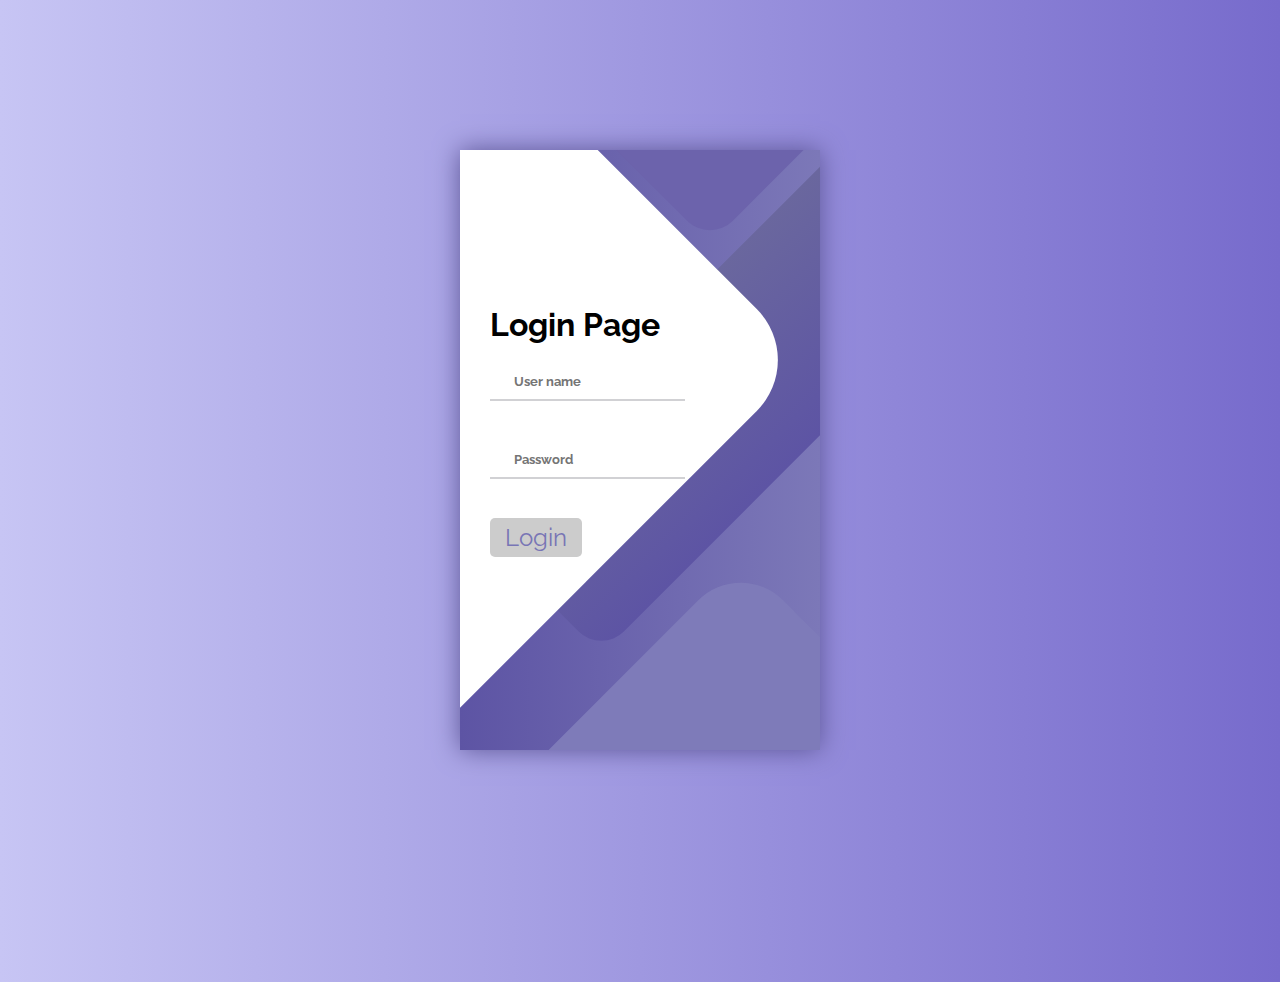
<file: javascript-basics-main/index.html>
<html>

<head>
    <link rel="stylesheet" href="styles.css">
    <title>Login page</title>
</head>
<script type="text/javascript">
    var input = document.getElementById("password");

    // Execute a function when the user presses a key on the keyboard
    input.addEventListener("keypress", function(event) {
        // If the user presses the "Enter" key on the keyboard
        if (event.key === "Enter") {
            // Cancel the default action, if needed
            event.preventDefault();
            // Trigger the button element with a click
            document.getElementById("button").click();
        }
    });

    function display(form) {
        if (form.username.value == "root") {
            if (form.password.value == "root") {
                location = "page2.html"
            } else {
                alert("Invalid Password")
            }
        } else {
            alert("Invalid Username")
        }
    }
</script>

<body>
    <div class="container">
        <div class="screen">
            <div class="screen__content">
                <form class="login">
                    <h1>Login Page</h1>
                    <div class="login__field">
                        <i class="login__icon fas fa-user"></i>

                        <input type="text" class="login__input" placeholder="User name" name="username" />
                    </div>
                    <div class="login__field">
                        <i class="login__icon fas fa-lock"></i>

                        <input id="password" type="password" name="password" class="login__input" placeholder="Password" />
                    </div>
                    <br>
                    <input class="button__icon fas fa-chevron-right" id="button" type="button" value="Login" onClick="display(this.form)" />

                </form>

            </div>
            <div class="screen__background">
                <span class="screen__background__shape screen__background__shape4"></span>
                <span class="screen__background__shape screen__background__shape3"></span>
                <span class="screen__background__shape screen__background__shape2"></span>
                <span class="screen__background__shape screen__background__shape1"></span>
            </div>
        </div>
    </div>
</body>

</html>
</file>
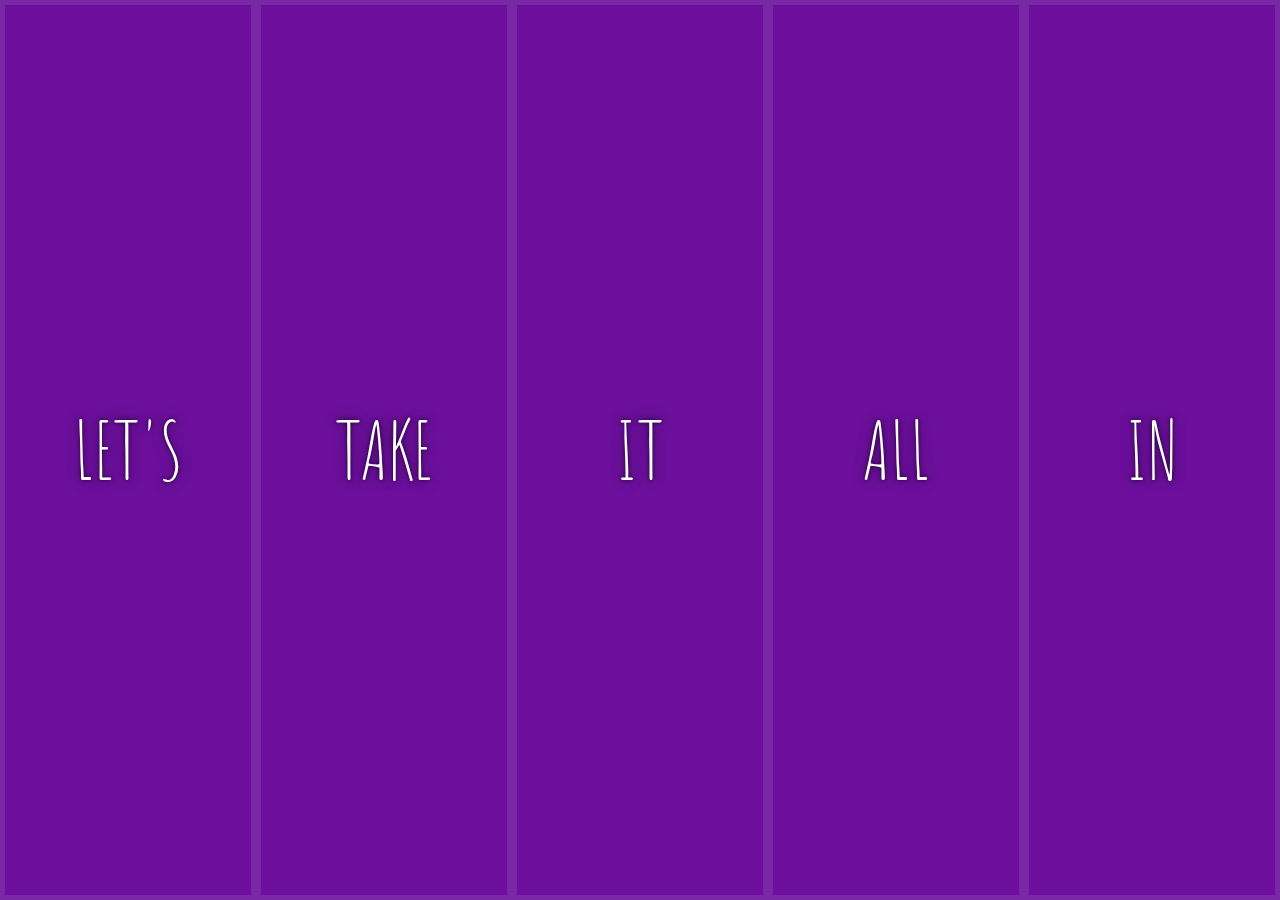
<file: javascript-basics-main/Flex-Panel-Gallery/index.html>
<!DOCTYPE html>
<html lang="en">
<head>
  <meta charset="UTF-8">
  <title>Flex Panels 💪</title>
  <link href='https://fonts.googleapis.com/css?family=Amatic+SC' rel='stylesheet' type='text/css'>
</head>
<body>
  <style>
    html {
      box-sizing: border-box;
      background: #ffc600;
      font-family: 'helvetica neue';
      font-size: 20px;
      font-weight: 200;
    }
    
    body {
      margin: 0;
    }
    
    *, *:before, *:after {
      box-sizing: inherit;
    }

    .panels {
      min-height: 100vh;
      overflow: hidden;
      display: flex;
    }

    .panel {
      background: #6B0F9C;
      box-shadow: inset 0 0 0 5px rgba(255,255,255,0.1);
      color: white;
      text-align: center;
      align-items: center;
      /* Safari transitionend event.propertyName === flex */
      /* Chrome + FF transitionend event.propertyName === flex-grow */
      transition:
        font-size 0.7s cubic-bezier(0.61,-0.19, 0.7,-0.11),
        flex 0.7s cubic-bezier(0.61,-0.19, 0.7,-0.11),
        background 0.2s;
      font-size: 20px;
      background-size: cover;
      background-position: center;
      flex: 1;
      justify-content: center;
      display: flex;
      flex-direction: column;
    }

    .panel1 { background-image:url(https://source.unsplash.com/gYl-UtwNg_I/1500x1500); }
    .panel2 { background-image:url(https://source.unsplash.com/rFKUFzjPYiQ/1500x1500); }
    .panel3 { background-image:url(https://images.unsplash.com/photo-1465188162913-8fb5709d6d57?ixlib=rb-0.3.5&q=80&fm=jpg&crop=faces&cs=tinysrgb&w=1500&h=1500&fit=crop&s=967e8a713a4e395260793fc8c802901d); }
    .panel4 { background-image:url(https://source.unsplash.com/ITjiVXcwVng/1500x1500); }
    .panel5 { background-image:url(https://source.unsplash.com/3MNzGlQM7qs/1500x1500); }

    /* Flex Items */
    .panel > * {
      margin: 0;
      width: 100%;
      transition: transform 0.5s;
      flex: 1 0 auto;
      display: flex;
      justify-content: center;
      align-items: center;
    }

    .panel > *:first-child { transform: translateY(-100%); }
    .panel.open-active > *:first-child { transform: translateY(0); }
    .panel > *:last-child { transform: translateY(100%); }
    .panel.open-active > *:last-child { transform: translateY(0); }

    .panel p {
      text-transform: uppercase;
      font-family: 'Amatic SC', cursive;
      text-shadow: 0 0 4px rgba(0, 0, 0, 0.72), 0 0 14px rgba(0, 0, 0, 0.45);
      font-size: 2em;
    }
    
    .panel p:nth-child(2) {
      font-size: 4em;
    }

    .panel.open {
      flex: 5;
      font-size: 40px;
    }
    
    @media only screen and (max-width: 600px) {
      .panel p {
        font-size: 1em;
      }
    }
  </style>


  <div class="panels">
    <div class="panel panel1">
      <p>Hey</p>
      <p>Let's</p>
      <p>Dance</p>
    </div>
    <div class="panel panel2">
      <p>Give</p>
      <p>Take</p>
      <p>Receive</p>
    </div>
    <div class="panel panel3">
      <p>Experience</p>
      <p>It</p>
      <p>Today</p>
    </div>
    <div class="panel panel4">
      <p>Give</p>
      <p>All</p>
      <p>You can</p>
    </div>
    <div class="panel panel5">
      <p>Life</p>
      <p>In</p>
      <p>Motion</p>
    </div>
  </div>

  <script>
    const panels = document.querySelectorAll('.panel');

    function toggleOpen() {
      console.log('Hello');
      this.classList.toggle('open');
    }

    function toggleActive(e) {
      console.log(e.propertyName);
      if (e.propertyName.includes('flex')) {
        this.classList.toggle('open-active');
      }
    }

    panels.forEach(panel => panel.addEventListener('click', toggleOpen));
    panels.forEach(panel => panel.addEventListener('transitionend', toggleActive));
  </script>

</body>
</html>
</file>
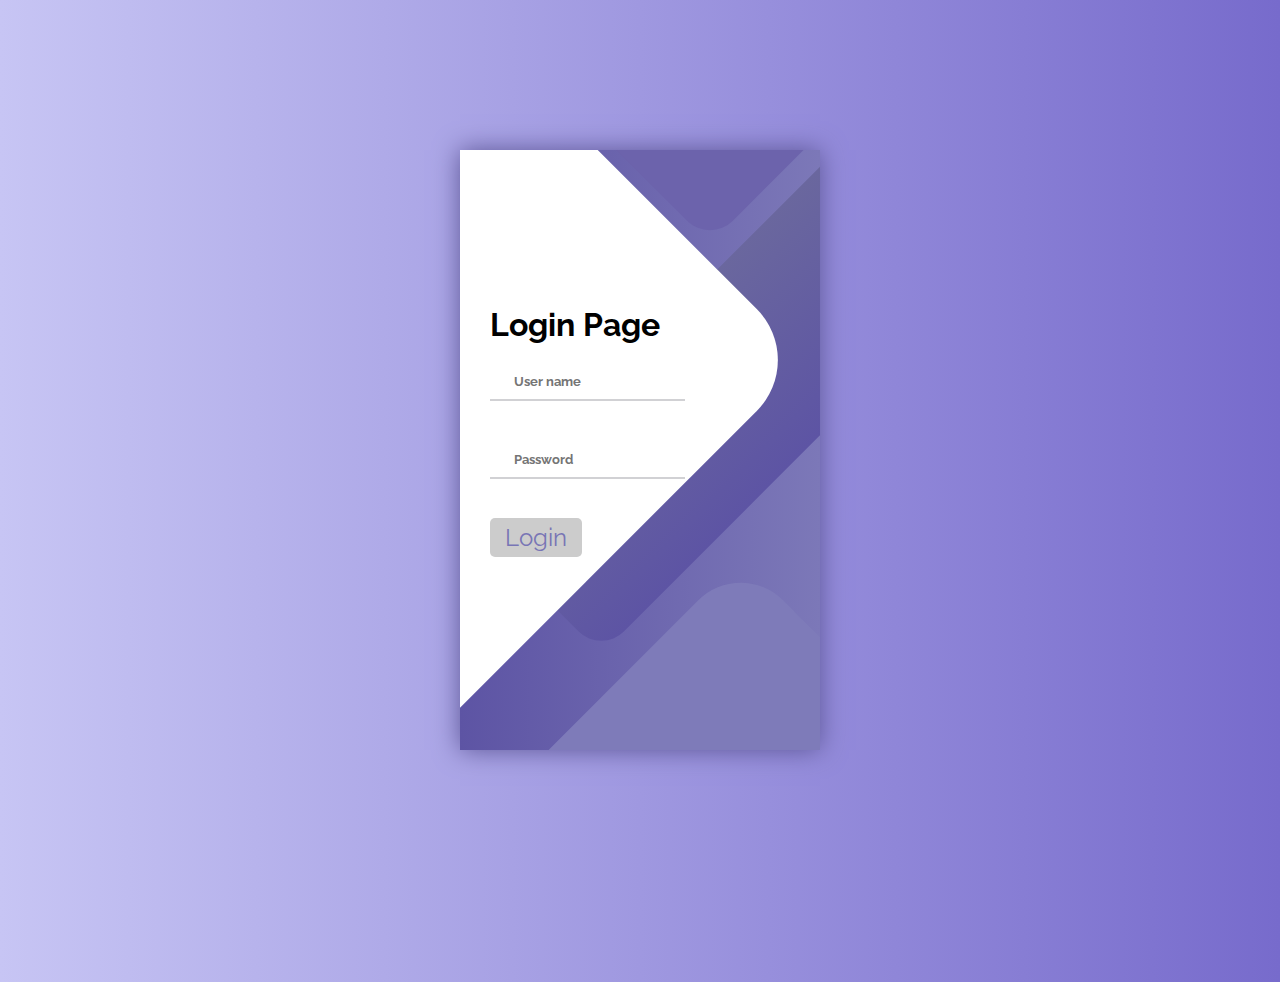
<file: javascript-basics-main/javascript-basics-main/index.html>
<html>

<head>
	<link rel="stylesheet" href="styles.css">
	<title>Login page</title>
</head>
<script type="text/javascript">
	var input = document.getElementById("password");

// Execute a function when the user presses a key on the keyboard
input.addEventListener("keypress", function(event) {
  // If the user presses the "Enter" key on the keyboard
  if (event.key === "Enter") {
    // Cancel the default action, if needed
    event.preventDefault();
    // Trigger the button element with a click
    document.getElementById("button").click();
  }
});
	function display(form) {
		if (form.username.value == "root") {
			if (form.password.value == "root") {
				location = "page2.html"
			} else {
				alert("Invalid Password")
			}
		} else {
			alert("Invalid Username")
		}
	}
</script>

<body>
	<div class="container">
		<div class="screen">
			<div class="screen__content">
				<form class="login">
					<h1>Login Page</h1>
					<div class="login__field">
						<i class="login__icon fas fa-user"></i>
						
						<input type="text" class="login__input" placeholder="User name" name="username"/>
					</div>
					<div class="login__field">
						<i class="login__icon fas fa-lock"></i>

						<input id="password" type="password" name="password" class="login__input" placeholder="Password" />
					</div>
					<br>
					<input class="button__icon fas fa-chevron-right" id="button" type="button" value="Login" onClick="display(this.form)"/>

				</form>

			</div>
			<div class="screen__background">
				<span class="screen__background__shape screen__background__shape4"></span>
				<span class="screen__background__shape screen__background__shape3"></span>
				<span class="screen__background__shape screen__background__shape2"></span>
				<span class="screen__background__shape screen__background__shape1"></span>
			</div>
		</div>
	</div>
</body>

</html>
</file>
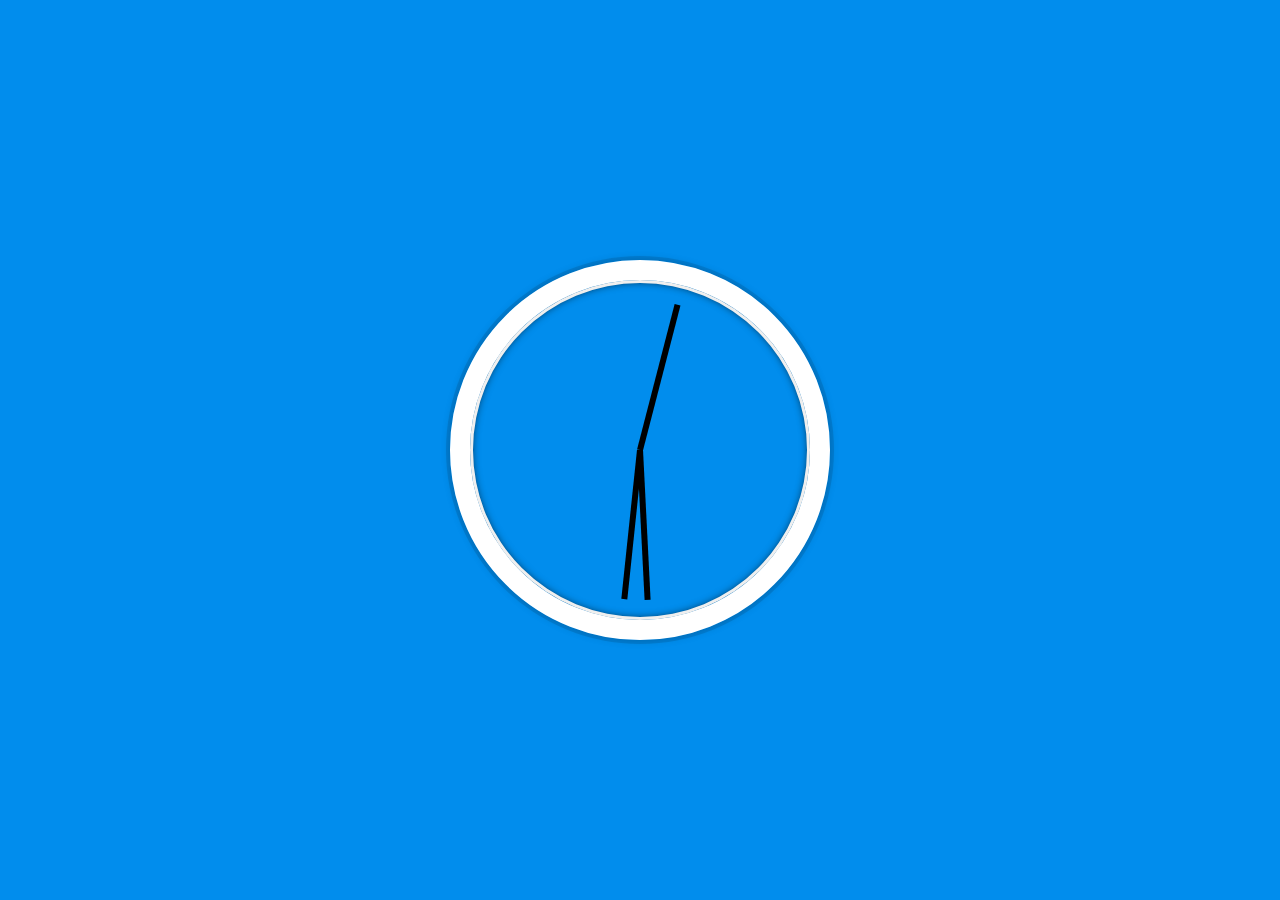
<file: javascript-basics-main/JS-and-CSS-Clock/index.html>
<!DOCTYPE html>
<html lang="en">
<head>
  <meta charset="UTF-8">
  <title>JS + CSS Clock</title>
</head>
<body>


    <div class="clock">
      <div class="clock-face">
        <div class="hand hour-hand"></div>
        <div class="hand min-hand"></div>
        <div class="hand second-hand"></div>
      </div>
    </div>


  <style>
    html {
      background: #018DED url(https://unsplash.it/1500/1000?image=881&blur=5);
      background-size: cover;
      font-family: 'helvetica neue';
      text-align: center;
      font-size: 10px;
    }

    body {
      margin: 0;
      font-size: 2rem;
      display: flex;
      flex: 1;
      min-height: 100vh;
      align-items: center;
    }

    .clock {
      width: 30rem;
      height: 30rem;
      border: 20px solid white;
      border-radius: 50%;
      margin: 50px auto;
      position: relative;
      padding: 2rem;
      box-shadow:
        0 0 0 4px rgba(0,0,0,0.1),
        inset 0 0 0 3px #EFEFEF,
        inset 0 0 10px black,
        0 0 10px rgba(0,0,0,0.2);
    }

    .clock-face {
      position: relative;
      width: 100%;
      height: 100%;
      transform: translateY(-3px); /* account for the height of the clock hands */
    }

    .hand {
      width: 50%;
      height: 6px;
      background: black;
      position: absolute;
      top: 50%;
      transform-origin: 100%;
      transform: rotate(90deg);
      transition: all 0.05s;
      transition-timing-function: cubic-bezier(0.1, 2.7, 0.58, 1);
    }
</style>

<script>
  const secondHand = document.querySelector('.second-hand');
  const minsHand = document.querySelector('.min-hand');
  const hourHand = document.querySelector('.hour-hand');

  function setDate() {
    const now = new Date();

    const seconds = now.getSeconds();
    const secondsDegrees = ((seconds / 60) * 360) + 90;
    secondHand.style.transform = `rotate(${secondsDegrees}deg)`;

    const mins = now.getMinutes();
    const minsDegrees = ((mins / 60) * 360) + ((seconds/60)*6) + 90;
    minsHand.style.transform = `rotate(${minsDegrees}deg)`;

    const hour = now.getHours();
    const hourDegrees = ((hour / 12) * 360) + ((mins/60)*30) + 90;
    hourHand.style.transform = `rotate(${hourDegrees}deg)`;
  }

  setInterval(setDate, 1000);

  setDate();

</script>
</body>
</html>
</file>
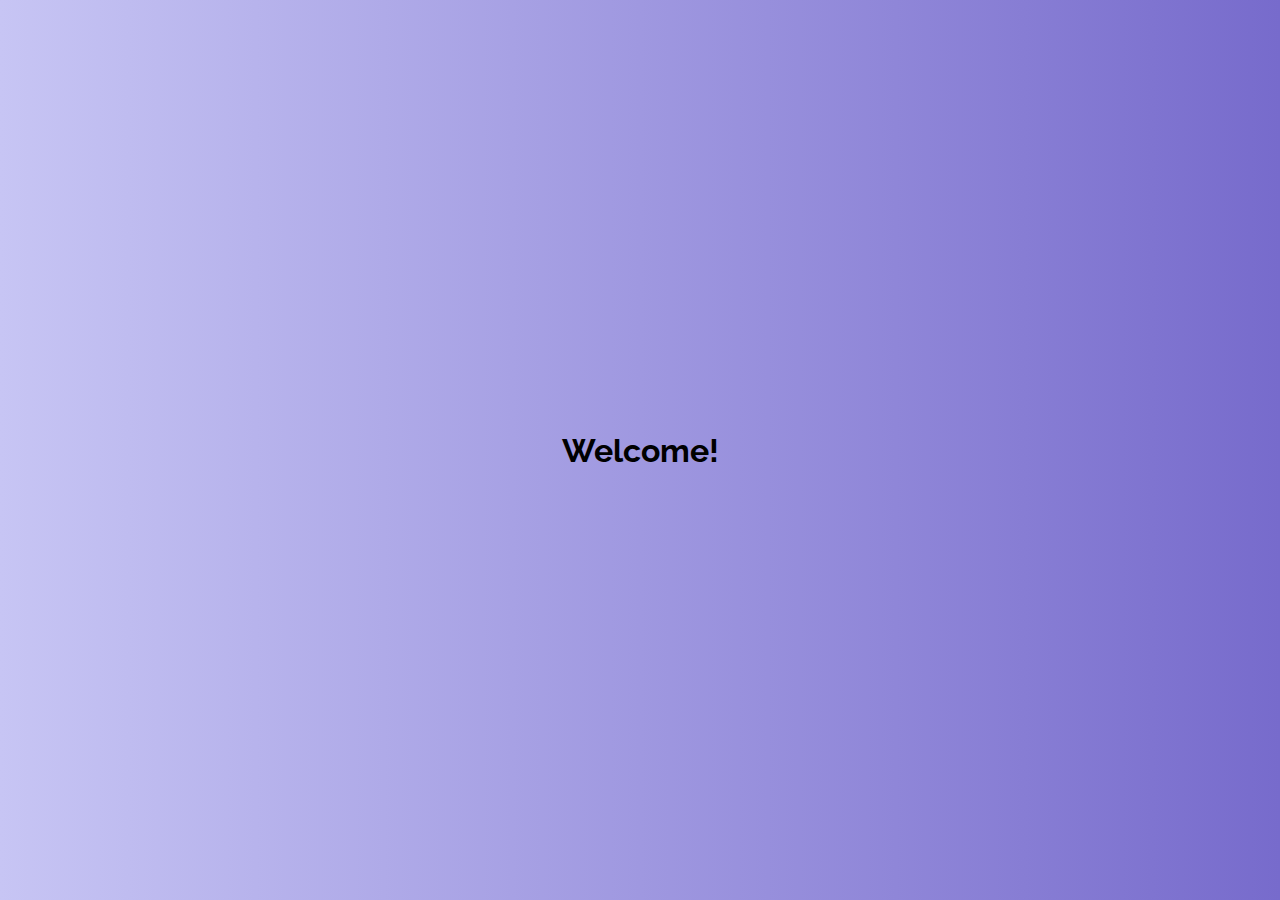
<file: javascript-basics-main/page2.html>
<!DOCTYPE html>
<html lang="en">
<head>
    <meta charset="UTF-8">
    <meta http-equiv="X-UA-Compatible" content="IE=edge">
    <meta name="viewport" content="width=device-width, initial-scale=1.0">
    <title>success page</title>
    <link rel="stylesheet" href="styles.css">
</head>
<body>
    <div class="container">
   <form >
    <h1>Welcome!</h1>
   </form> 
</div>
</body>
</html>
</file>
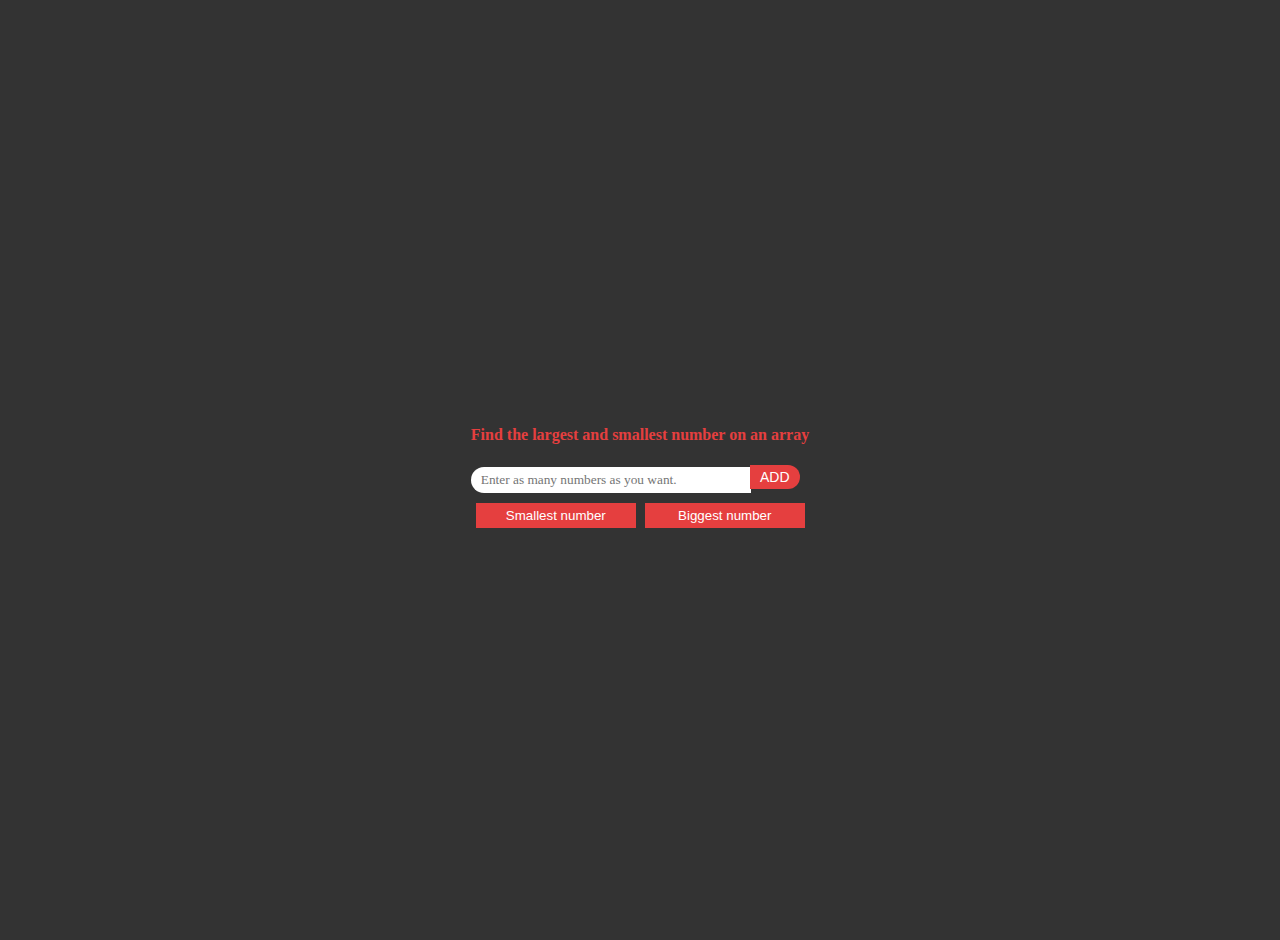
<file: javascript-basics-main/Arrays/index-array.html>
<!DOCTYPE html>
<html>
<head>
    <meta charset="utf-8" />
    <title>page</title>
    <link rel="stylesheet" href="https://use.fontawesome.com/releases/v5.5.0/css/all.css">
    <style>
        body, html {
            padding: 0;
            margin: 20px;
            background: #333;
            color: #e53f3f;
            font-family: Verdana;
            display: flex;
            height: 100vh;
            justify-content: center;
            align-items: center
        }
        input {
            width: 265px;
            display: inline-block;
            border: none;
            border-radius: 20px 0px 0px 20px;
            padding: 5px;
            padding-left: 10px;
            outline: none;
            font-family: Verdana;
        }
        #add {
            width: 50px;
            position: relative;
            display: inline-block;
            border: none;
            border-radius: 0px 20px 20px 0px;
            padding: 4px;
            margin-left: -5px;
            top: -1.5px;
            background: #e53f3f;
            color: #fff;
            font-size: 14px;
            outline: none;
        }
        button {
            width: 160px;
            padding: 5px;
            background: #e53f3f;
            color: #fff;
            border: none;
            margin-top: 10px;
            margin-left: 5px;
        }
        h2{
            font-size: 16px;
        }
    
    </style>
</head>
<body>

    <div class="container">
        <h2>Find the largest and smallest number on an array</h2>
        <input type="number" id="numbers" placeholder="Enter as many numbers as you want." />
        <button onclick="add()" id="add">ADD</button><br />
        <button onclick="small()">Smallest number</button>
        <button onclick="bigger()">Biggest number</button>
    </div>


    <script>

        
        let NumValues = [];

        function add() {
            let numbers = document.getElementById("numbers").value;
            NumValues.push(numbers);
            console.log(NumValues)
        }

        function small() {
            let min = Math.min.apply(Math, NumValues);
            alert(min)
        }

        function bigger() {
            let max = Math.max.apply(Math, NumValues);
            alert(max)
        }


    </script>


</body>
</html>
</file>
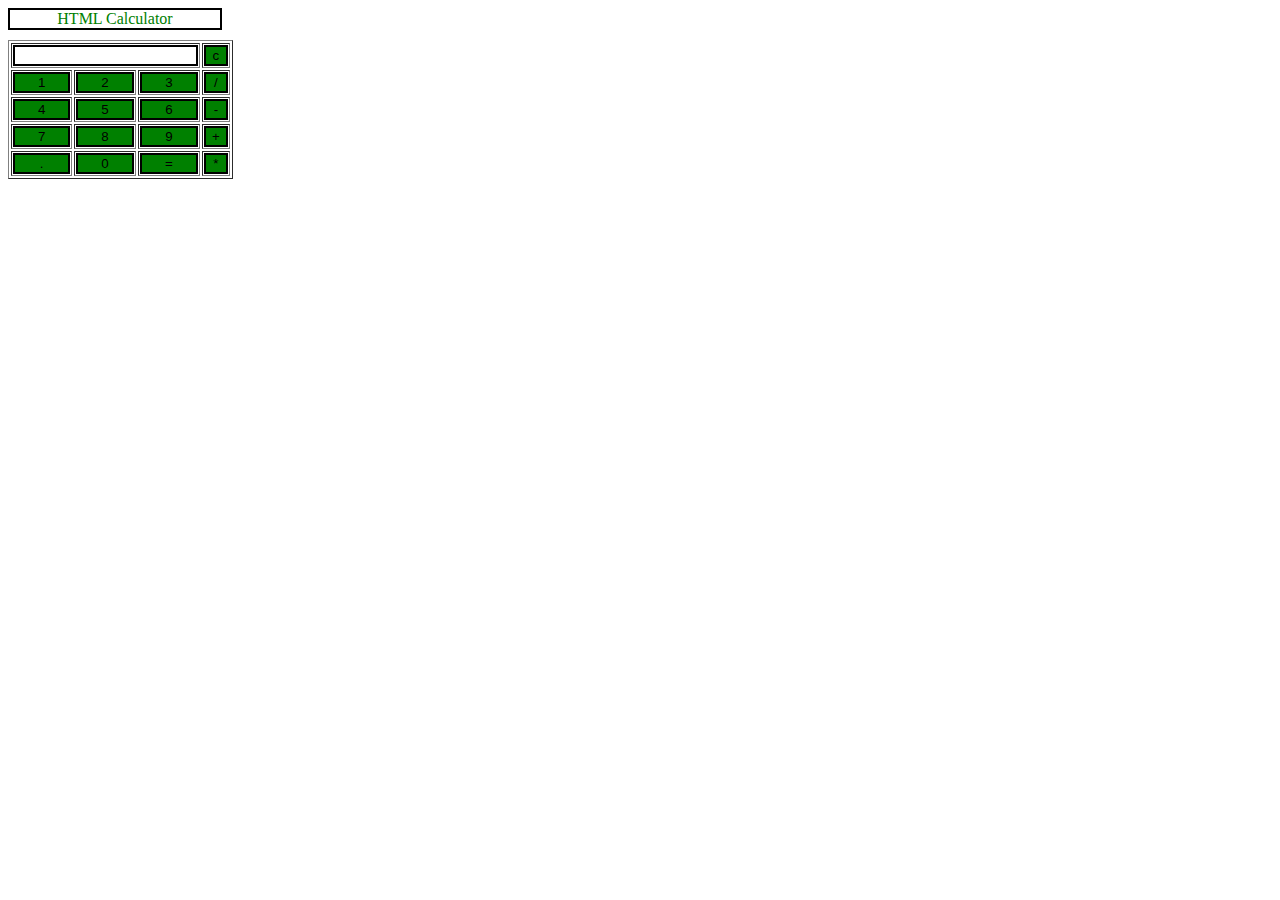
<file: javascript-basics-main/Calculator/calculator.html>
<html> 
   <head> 
      <script> 
         //function that display value 
         function dis(val) 
         { 
             document.getElementById("result").value+=val 
         } 
           
         //function that evaluates the digit and return result 
         function solve() 
         { 
             let x = document.getElementById("result").value 
             let y = eval(x) 
             document.getElementById("result").value = y 
         } 
           
         //function that clear the display 
         function clr() 
         { 
             document.getElementById("result").value = "" 
         } 
      </script> 
      <!-- for styling -->
      <style> 
         .title{ 
         margin-bottom: 10px; 
         text-align:center; 
         width: 210px; 
         color:green; 
         border: solid black 2px; 
         } 
  
         input[type="button"] 
         { 
         background-color:green; 
         color: black; 
         border: solid black 2px; 
         width:100% 
         } 
  
         input[type="text"] 
         { 
         background-color:white; 
         border: solid black 2px; 
         width:100% 
         } 
      </style> 
   </head> 
   <!-- create table -->
   <body> 
      <div class = title >HTML Calculator</div> 
      <table border="1"> 
         <tr> 
            <td colspan="3"><input type="text" id="result"/></td> 
            <!-- clr() function will call clr to clear all value -->
            <td><input type="button" value="c" onclick="clr()"/> </td> 
         </tr> 
         <tr> 
            <!-- create button and assign value to each button -->
            <!-- dis("1") will call function dis to display value -->
            <td><input type="button" value="1" onclick="dis('1')"/> </td> 
            <td><input type="button" value="2" onclick="dis('2')"/> </td> 
            <td><input type="button" value="3" onclick="dis('3')"/> </td> 
            <td><input type="button" value="/" onclick="dis('/')"/> </td> 
         </tr> 
         <tr> 
            <td><input type="button" value="4" onclick="dis('4')"/> </td> 
            <td><input type="button" value="5" onclick="dis('5')"/> </td> 
            <td><input type="button" value="6" onclick="dis('6')"/> </td> 
            <td><input type="button" value="-" onclick="dis('-')"/> </td> 
         </tr> 
         <tr> 
            <td><input type="button" value="7" onclick="dis('7')"/> </td> 
            <td><input type="button" value="8" onclick="dis('8')"/> </td> 
            <td><input type="button" value="9" onclick="dis('9')"/> </td> 
            <td><input type="button" value="+" onclick="dis('+')"/> </td> 
         </tr> 
         <tr> 
            <td><input type="button" value="." onclick="dis('.')"/> </td> 
            <td><input type="button" value="0" onclick="dis('0')"/> </td> 
            <!-- solve function call function solve to evaluate value -->
            <td><input type="button" value="=" onclick="solve()"/> </td> 
            <td><input type="button" value="*" onclick="dis('*')"/> </td> 
         </tr> 
      </table> 
   </body> 
</html>
</file>
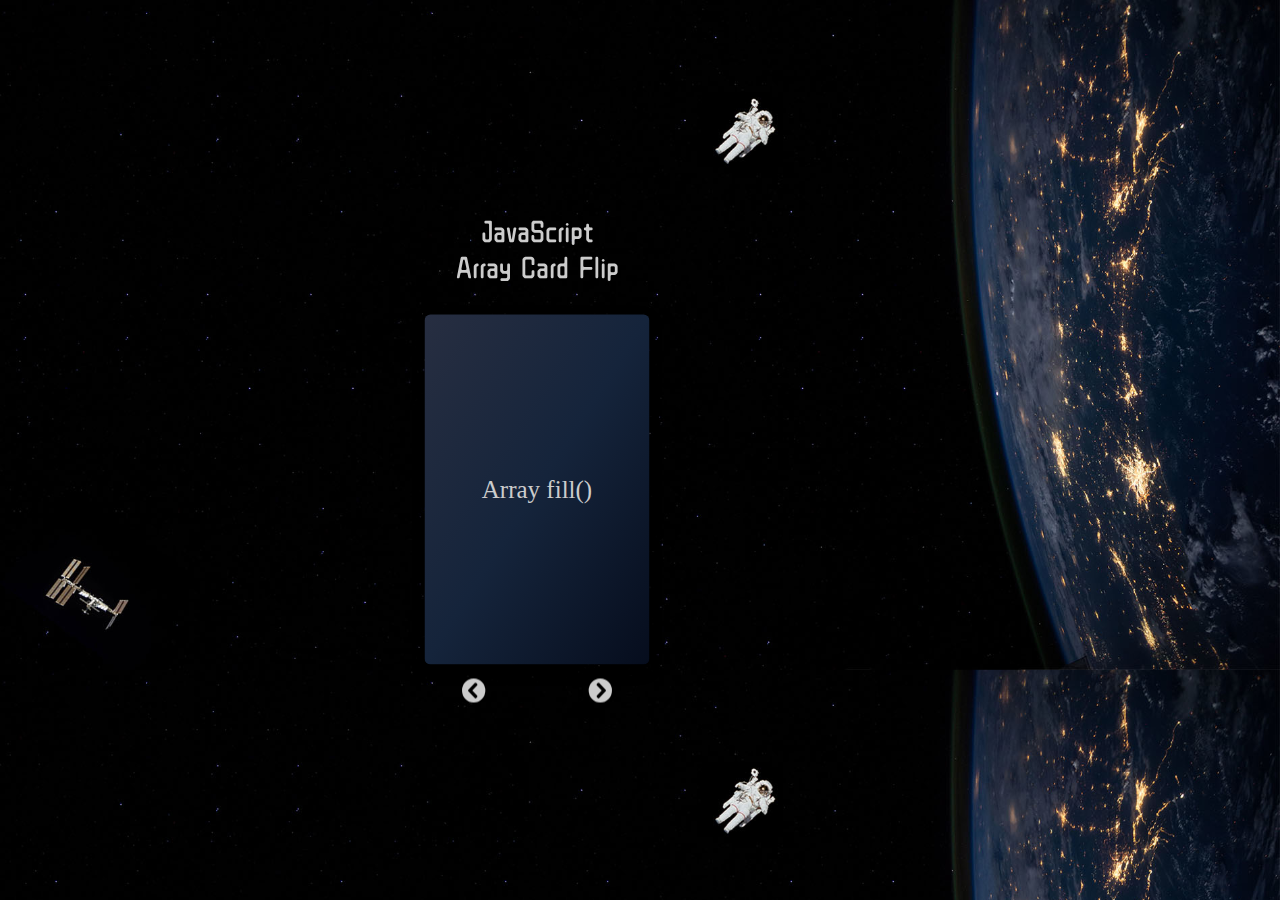
<file: javascript-basics-main/Card-Flip/JavaScript Array Card Flip.html>
<!DOCTYPE html>

<html>
<head>
    <meta charset="utf-8" />
    <title>page</title>
    <link rel="stylesheet" type="text/css" href="JavaScript Array Card Flip.css">
    <meta name="viewport" content="width=device-width, initial-scale=1">
    <link rel="stylesheet" href="https://use.fontawesome.com/releases/v5.7.2/css/all.css">
</head>
<body onkeydown="keyFunction(event)">

    <div class="container">
        <!-- title -->
        <h2>JavaScript <br />Array Card Flip</h2>

        <!-- Card Box 1 -->
        <div id="cardBox_1">
            <div class="card" onclick="transFunction()">
                <div class="front word1_front">Array fill()</div>
            </div>

            <div class="card" onclick="transFunction()">
                <div class="back word1_back">
                    The fill() method serves to fill the array
                    with the specified variables. it takes 3
                    parameters. They are value, start and end.
                    Start and end values ​​can be given on request.
                    But it is imperative to enter value.
                </div>
            </div>
        </div>

        <!-- Card Box 2 -->
        <div id="cardBox_2">
            <div class="card" onclick="transFunction()">
                <div class="front word1_front">Array pop()</div>
            </div>

            <div class="card" onclick="transFunction()">
                <div class="back word1_back">
                    The pop () method removes the last element of an array.
                    And define a new array. So this method changes the
                    sequence (length and elements).
                </div>
            </div>
        </div>

        <!-- Card Box 3 -->
        <div id="cardBox_3">
            <div class="card" onclick="transFunction()">
                <div class="front word1_front">Array push()</div>
            </div>

            <div class="card" onclick="transFunction()">
                <div class="back word1_back">
                    The push () method adds one or more elements to the end
                    of an array. And it returns its new length. This changes
                    the number and length of elements of the array.
                </div>
            </div>
        </div>

        <!-- Card Box 4 -->
        <div id="cardBox_4">
            <div class="card" onclick="transFunction()">
                <div class="front word1_front">Array sort()</div>
            </div>

            <div class="card" onclick="transFunction()">
                <div class="back word1_back">
                    The sort () method sorts the items in an array.
                    This order (if we do not specify a function) is
                    in the form of increasing order.
                </div>
            </div>
        </div>

        <!-- Card Box 5 -->
        <div id="cardBox_5">
            <div class="card" onclick="transFunction()">
                <div class="front word1_front">Array slice()</div>
            </div>

            <div class="card" onclick="transFunction()">
                <div class="back word1_back">
                    The Slice() method copies the desired portion of a directory.
                </div>
            </div>
        </div>

        <!-- Card Box 6 -->
        <div id="cardBox_6">
            <div class="card" onclick="transFunction()">
                <div class="front word1_front">Array every()</div>
            </div>

            <div class="card" onclick="transFunction()">
                <div class="back word1_back">
                    “Every” function checks whether all the elements of
                    the array satisfy the given condition or not that is
                    provided by a function passed to it as the argument.
                </div>
            </div>
        </div>

        <!-- Card Box 7 -->
        <div id="cardBox_7">
            <div class="card" onclick="transFunction()">
                <div class="front word1_front">
                    Array map()
                </div>
            </div>

            <div class="card" onclick="transFunction()">
                <div class="back word1_back">
                    The Map () method scans through each element 
                    of the array. It returns a new array with the elements 
                    it scans. The map() method calls the provided function 
                    once for each element in an array, in order.
                </div>
            </div>
        </div>


        <i id="back_arrow" onclick="backFunction()" class="fas fa-chevron-circle-left"></i>
        <i id="next_arrow" onclick="nextFunction()" class="fas fa-chevron-circle-right"></i>
    </div>

    <script>
        
        let box = document.querySelectorAll(".card");
        function transFunction() {
            var i;
            for (i = 0; i < box.length; i++) {
                box[i].classList.toggle("active");
            }
        }
        function keyFunction(e) {
            var i;
            for (i = 0; i < box.length; i++) {
                if (e.keyCode == 38) {
                    box[i].classList.add("active");
                }
                if (e.keyCode == 40) {
                    box[i].classList.remove("active");
                }
            }
            if (e.keyCode == 39) {
                nextFunction()
            }
            if (e.keyCode == 37) {
                backFunction()
            }
        };

        let n = 0;
        function nextFunction() {
            let i;
            n = n - 275;
            if (n <= (-275)*(box.length/2)) {
                n = (-275)*(box.length/2);
            }
            for (i = 0; i < box.length; i++) {
                box[i].style.marginLeft = n + "px";
            }
        }

        function backFunction() {
            let i;
            console.log(box.length)
            n = n + 275;
            if (n > 0) {
                n = 0;
            }
            for (i = 0; i < box.length; i++) {
                box[i].style.marginLeft = n + "px";
            }
        }



    </script>

</body>
</html>
</file>
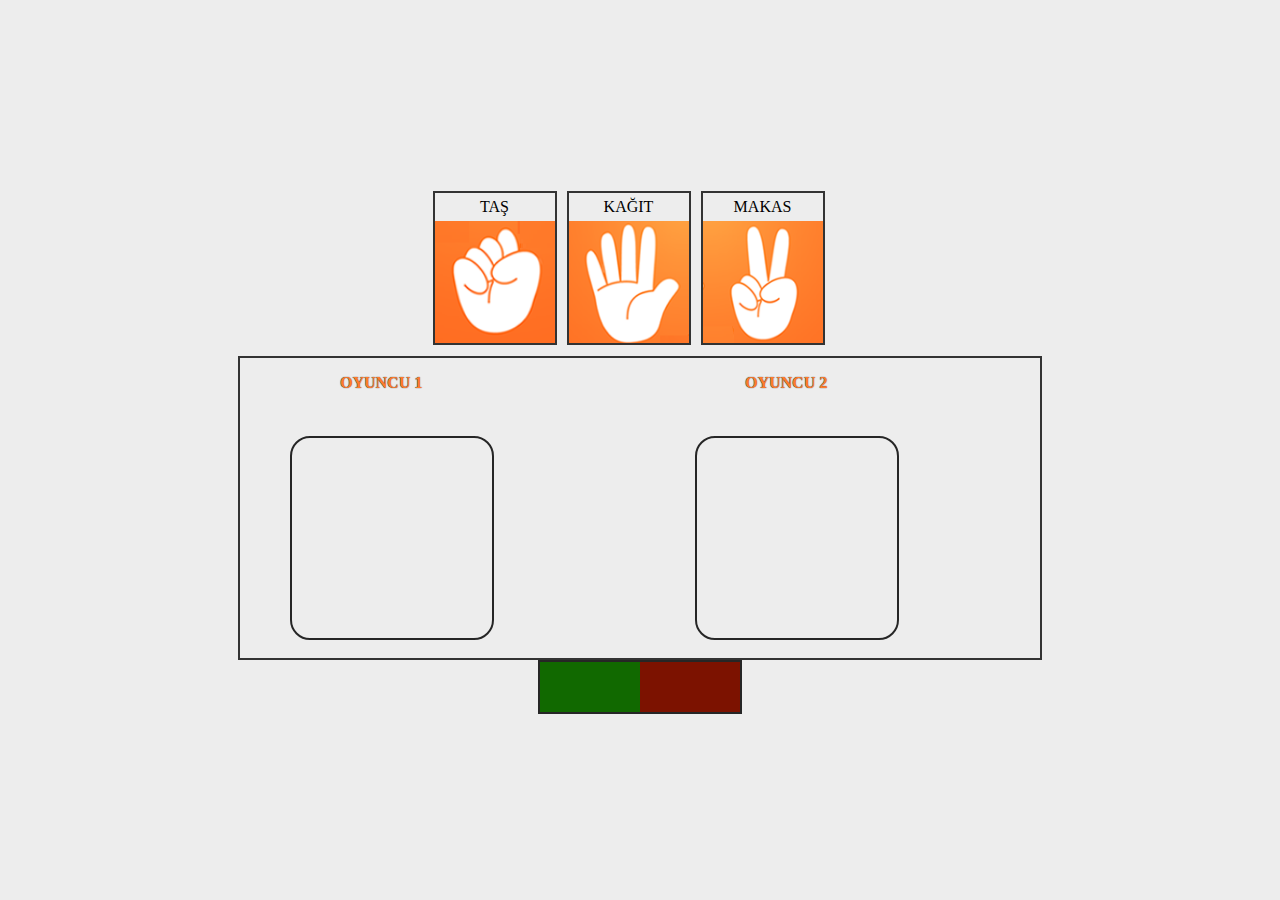
<file: javascript-basics-main/Rock-Paper-Scissors/taskagıtmakas.html>
﻿<!DOCTYPE html>

<html>
<head>
    <meta charset="utf-8" />
    <title>page</title>
    <link rel="stylesheet" type="text/css" href="taskagıtmakas.css">
    <link rel="stylesheet" href="https://use.fontawesome.com/releases/v5.5.0/css/all.css">
</head>
<body>

    <div id="container">
        <div id="topBox">
            <div id="tas">
                <p>TAŞ</p>
                <div id="image1"></div>
            </div>
            <div id="kagit">
                <p>KAĞIT</p>
                <div id="image2"></div>
            </div>
            <div id="makas">
                <p>MAKAS</p>
                <div id="image3"></div>
            </div>
        </div>
        <div id="botBox">
            <div id="left">
                <p class="player">OYUNCU 1</p>
                <div id="secim1"></div>
                <div id="leftPhoto"></div>
            </div>
            <div id="right">
                <p class="player">OYUNCU 2</p>
                <div id="secim2"></div>
                <div id="rightPhoto"></div>
            </div>
        </div>
        <div class="result">
            <div class="py1">
                <div id="score1"></div>
            </div>
            <div class="py2">
                <div id="score2"></div>
            </div>
        </div>
    </div>

    <script>
        var tas = document.getElementById("tas"),
            kagit = document.getElementById("kagit"),
            makas = document.getElementById("makas"),
            secim1 = document.getElementById("secim1"),
            secim2 = document.getElementById("secim2"),
            score1 = document.getElementById("score1"),
            score2 = document.getElementById("score2"),
            leftPhoto = document.getElementById("leftPhoto");

        var player1 = "";
        var player2 = "";
        var deger = ["tas", "kağıt", "makas"];
        function skor() {
            score1.innerHTML = player1.length;
            score2.innerHTML = player2.length;
        }
        function right(a) {
            rightPhoto.style.background = "url("+a+")";
            rightPhoto.style.backgroundSize = "cover"
        }

        tas.onclick = function () {
            x = Math.floor(Math.random() * 3);
            secim1.innerHTML = "TAŞ";
            leftPhoto.style.background = "url(tas.png)";
            leftPhoto.style.backgroundSize = "cover"
            if (x == 0) {
                secim2.innerHTML = "TAŞ";
                right("tas.png")
            } else if (x == 1) {
                player2 += "1";
                secim2.innerHTML = "KAĞIT";
                right("kagit.png")
            } else if (x == 2) {
                secim2.innerHTML = "MAKAS";
                player1 += "1";
                right("makas.png")
            }
            skor();
        }

        kagit.onclick = function () {
            x = Math.floor(Math.random() * 3);
            secim1.innerHTML = "KAĞIT";
            leftPhoto.style.background = "url(kagit.png)";
            leftPhoto.style.backgroundSize = "cover";
            if (x == 0) {
                secim2.innerHTML = "TAŞ";
                player1 += "1";
                right("tas.png")
            } else if (x == 1) {
                secim2.innerHTML = "KAĞIT"
                right("kagit.png")
            } else if (x == 2) {
                secim2.innerHTML = "MAKAS"
                player2 += 1;
                right("makas.png")
            }
            skor();
        }

        makas.onclick = function () {
            x = Math.floor(Math.random() * 3);
            secim1.innerHTML = "MAKAS";
            leftPhoto.style.background = "url(makas.png)";
            leftPhoto.style.backgroundSize = "cover"
            if (x == 0) {
                secim2.innerHTML = "TAŞ";
                player2 += "1";
                right("tas.png")
            } else if (x == 1) {
                secim2.innerHTML = "KAĞIT"
                player1 += "1";
                right("kagit.png")
            } else if (x == 2) {
                secim2.innerHTML = "MAKAS";
                right("makas.png")
            }
            skor();
        }


        
    </script>


</body>
</html>
</file>
<file: javascript-basics-main/styles.css>
@import url('https://fonts.googleapis.com/css?family=Raleway:400,700');
* {
    box-sizing: border-box;
    margin: 0;
    padding: 0;
    font-family: Raleway, sans-serif;
}

body {
    background: linear-gradient(90deg, #C7C5F4, #776BCC);
}

.container {
    display: flex;
    align-items: center;
    justify-content: center;
    min-height: 100vh;
}

.screen {
    background: linear-gradient(90deg, #5D54A4, #7C78B8);
    position: relative;
    height: 600px;
    width: 360px;
    box-shadow: 0px 0px 24px #5C5696;
}

.screen__content {
    z-index: 1;
    position: relative;
    height: 100%;
}

.screen__background {
    position: absolute;
    top: 0;
    left: 0;
    right: 0;
    bottom: 0;
    z-index: 0;
    -webkit-clip-path: inset(0 0 0 0);
    clip-path: inset(0 0 0 0);
}

.screen__background__shape {
    transform: rotate(45deg);
    position: absolute;
}

.screen__background__shape1 {
    height: 520px;
    width: 520px;
    background: #FFF;
    top: -50px;
    right: 120px;
    border-radius: 0 72px 0 0;
}

.screen__background__shape2 {
    height: 220px;
    width: 220px;
    background: #6C63AC;
    top: -172px;
    right: 0;
    border-radius: 32px;
}

.screen__background__shape3 {
    height: 540px;
    width: 190px;
    background: linear-gradient(270deg, #5D54A4, #6A679E);
    top: -24px;
    right: 0;
    border-radius: 32px;
}

.screen__background__shape4 {
    height: 400px;
    width: 200px;
    background: #7E7BB9;
    top: 420px;
    right: 50px;
    border-radius: 60px;
}

.login {
    width: 320px;
    padding: 30px;
    padding-top: 156px;
}

.login__field {
    padding: 20px 0px;
    position: relative;
}

.login__icon {
    position: absolute;
    top: 30px;
    color: #7875B5;
}

.login__input {
    border: none;
    border-bottom: 2px solid #D1D1D4;
    background: none;
    padding: 10px;
    padding-left: 24px;
    font-weight: 700;
    width: 75%;
    transition: .2s;
}

.login__input:active,
.login__input:focus,
.login__input:hover {
    outline: none;
    border-bottom-color: #6A679E;
}

input[type=button] {
    padding: 5px 15px;
    background: #ccc;
    border: 0 none;
    cursor: pointer;
    -webkit-border-radius: 5px;
    border-radius: 5px;
}

.login__submit {
    background: #fff;
    font-size: 14px;
    margin-top: 30px;
    padding: 16px 20px;
    border-radius: 26px;
    border: 1px solid #D4D3E8;
    text-transform: uppercase;
    font-weight: 700;
    display: flex;
    align-items: center;
    width: 100%;
    color: #4C489D;
    box-shadow: 0px 2px 2px #5C5696;
    cursor: pointer;
    transition: .2s;
}

.login__submit:active,
.login__submit:focus,
.login__submit:hover {
    border-color: #6A679E;
    outline: none;
}

.button__icon {
    font-size: 24px;
    margin-left: auto;
    color: #7875B5;
}

.button__icon:hover {
    background-color: #706cb7;
    color: #f4f4f4;
}

.button__icon:active {
    box-shadow: inset -2px -2px 3px #5a54c9, inset 2px 2px 3px rgba(0, 0, 0, .6);
}

.social-login {
    position: absolute;
    height: 140px;
    width: 160px;
    text-align: center;
    bottom: 0px;
    right: 0px;
    color: #fff;
}

.social-icons {
    display: flex;
    align-items: center;
    justify-content: center;
}

.social-login__icon {
    padding: 20px 10px;
    color: #fff;
    text-decoration: none;
    text-shadow: 0px 0px 8px #7875B5;
}

.social-login__icon:hover {
    transform: scale(1.5);
}
</file>
<file: javascript-basics-main/javascript-basics-main/styles.css>
@import url('https://fonts.googleapis.com/css?family=Raleway:400,700');

* {
	box-sizing: border-box;
	margin: 0;
	padding: 0;	
	font-family: Raleway, sans-serif;
}

body {
	background: linear-gradient(90deg, #C7C5F4, #776BCC);		
}

.container {
	display: flex;
	align-items: center;
	justify-content: center;
	min-height: 100vh;
}

.screen {		
	background: linear-gradient(90deg, #5D54A4, #7C78B8);		
	position: relative;	
	height: 600px;
	width: 360px;	
	box-shadow: 0px 0px 24px #5C5696;
}

.screen__content {
	z-index: 1;
	position: relative;	
	height: 100%;
}

.screen__background {		
	position: absolute;
	top: 0;
	left: 0;
	right: 0;
	bottom: 0;
	z-index: 0;
	-webkit-clip-path: inset(0 0 0 0);
	clip-path: inset(0 0 0 0);	
}

.screen__background__shape {
	transform: rotate(45deg);
	position: absolute;
}

.screen__background__shape1 {
	height: 520px;
	width: 520px;
	background: #FFF;	
	top: -50px;
	right: 120px;	
	border-radius: 0 72px 0 0;
}

.screen__background__shape2 {
	height: 220px;
	width: 220px;
	background: #6C63AC;	
	top: -172px;
	right: 0;	
	border-radius: 32px;
}

.screen__background__shape3 {
	height: 540px;
	width: 190px;
	background: linear-gradient(270deg, #5D54A4, #6A679E);
	top: -24px;
	right: 0;	
	border-radius: 32px;
}

.screen__background__shape4 {
	height: 400px;
	width: 200px;
	background: #7E7BB9;	
	top: 420px;
	right: 50px;	
	border-radius: 60px;
}

.login {
	width: 320px;
	padding: 30px;
	padding-top: 156px;
}

.login__field {
	padding: 20px 0px;	
	position: relative;	
}

.login__icon {
	position: absolute;
	top: 30px;
	color: #7875B5;
}

.login__input {
	border: none;
	border-bottom: 2px solid #D1D1D4;
	background: none;
	padding: 10px;
	padding-left: 24px;
	font-weight: 700;
	width: 75%;
	transition: .2s;
}

.login__input:active,
.login__input:focus,
.login__input:hover {
	outline: none;
	border-bottom-color: #6A679E;
}
input[type=button] {
  padding:5px 15px; 
  background:#ccc; 
  border:0 none;
  cursor:pointer;
  -webkit-border-radius: 5px;
  border-radius: 5px; 
}
.login__submit {
	background: #fff;
	font-size: 14px;
	margin-top: 30px;
	padding: 16px 20px;
	border-radius: 26px;
	border: 1px solid #D4D3E8;
	text-transform: uppercase;
	font-weight: 700;
	display: flex;
	align-items: center;
	width: 100%;
	color: #4C489D;
	box-shadow: 0px 2px 2px #5C5696;
	cursor: pointer;
	transition: .2s;
}

.login__submit:active,
.login__submit:focus,
.login__submit:hover {
	border-color: #6A679E;
	outline: none;
}

.button__icon {
	font-size: 24px;
	margin-left: auto;
	color: #7875B5;
}
.button__icon:hover {
  background-color:  #706cb7;
  color: #f4f4f4;
}

.button__icon:active {
  box-shadow: inset -2px -2px 3px #5a54c9,
              inset 2px 2px 3px rgba(0, 0, 0, .6);
}

.social-login {	
	position: absolute;
	height: 140px;
	width: 160px;
	text-align: center;
	bottom: 0px;
	right: 0px;
	color: #fff;
}

.social-icons {
	display: flex;
	align-items: center;
	justify-content: center;
}

.social-login__icon {
	padding: 20px 10px;
	color: #fff;
	text-decoration: none;	
	text-shadow: 0px 0px 8px #7875B5;
}

.social-login__icon:hover {
	transform: scale(1.5);	
}
</file>
<file: javascript-basics-main/Card-Flip/JavaScript Array Card Flip.css>
@import url('https://fonts.googleapis.com/css?family=ZCOOL+QingKe+HuangYou');
html,body{
    margin: 0;
}
body {
    background: url("image.jpg");
    background-size: cover;
    position:absolute;
    top: 50%;
    left: 40%;
    transform: translate(-40%,-50%);
    font-family: 'ZCOOL QingKe HuangYou', cursive;
}
.container{
    position: relative;
    width: 250px;
    height: 525px;
    perspective:1000px;
    -webkit-perspective: 1000px;
    border-radius: 4px;
    overflow: hidden;
}
h2{
    color: #ccc;
    font-weight: normal;
    text-align: center;
    font-size: 30px;   
    word-spacing: 5px;
    line-height: 36px;
}
.card {
    width: 225px;
    height: 350px;
    position: absolute;
    -webkit-transform-style: preserve-3d;
    transform-style: preserve-3d;
    transition: -webkit-transform 0.8s cubic-bezier(0.175, 0.885, 0.32, 1.275);
    transition: 0.8s cubic-bezier(0.175, 0.885, 0.32, 1.275);
    border-radius: 6px;
    box-shadow: 0 6px 16px rgba(0,0,0,.15);
    cursor: pointer;
    transform: translateX(12.5px) translateY(5px);
}
    .card div {
        position: absolute;
        width: 100%;
        height: 100%;
        backface-visibility: hidden;
        -webkit-backface-visibility: hidden;
        border-radius: 6px;
        background: linear-gradient(to bottom right, #272e41, #15243b, #060d1d);
        display: flex;
        justify-content: center;
        align-items: center;
        font-family: Verdana;
        color: #ccc;
    }
.card .back {
  -webkit-transform: rotateX(180deg);
          transform: rotateX(180deg);
          padding-left: 5px;
          padding-right: 5px;
}
.card.active {
    -webkit-transform: rotateX(180deg) translateX(12.5px) translateY(5px);
    transform: rotateX(180deg) translateX(12.5px) translateY(5px);
}
.fas{
    position: absolute;
    z-index: 99;
    bottom: 10px;
    color: #ccc;
    font-size: 24px;
}
.front {
    font-size: 25px;
}
.back.word1_back{
    font-family: Verdana
}
#back_arrow {
    left: 50px;
    cursor: pointer;
    transition: .5s;
}
#back_arrow:hover{ transform:scale(1.2)}
#next_arrow {
    right: 50px;
    cursor: pointer;
}
#cardBox_2{
    margin-left: 275px
}
#cardBox_3{
    margin-left: 550px;
}
#cardBox_4{
    margin-left: 825px;
}
#cardBox_5 {
    margin-left: 1100px;
}
#cardBox_6 {
    margin-left: 1375px;
}
#cardBox_7 {
    margin-left: 1650px;
}
</file>
<file: javascript-basics-main/Rock-Paper-Scissors/taskagıtmakas.css>
body {
    padding: 0;
    margin: 0;
    background: #ededed;
    font-family: Verdana;
    width:100%;
}
#container {
    position: absolute;
    top: 50%;
    left: 50%;
    transform: translate(-50%,-50%);
}
#topBox{
    width:425px;
    margin:0 auto;
}
#tas, #kagit, #makas {
    display: block;
    float: left;
    width: 120px;
    height: 150px;
    border: 2px solid #333;
    margin: 5px;
}
#image1 {
    width: 100%;
    height: 81%;
    background: url(tas.png);
    background-position: center;
    background-repeat: no-repeat;
    background-size: cover;
}
#image2 {
    width: 100%;
    height: 81%;
    background: url(kagit.png);
    background-position:center;
    background-repeat:no-repeat;
    background-size:cover;
}
#image3 {
    width: 100%;
    height: 81%;
    background: url(makas.png);
    background-position: center;
    background-repeat: no-repeat;
    background-size: cover;
}
#tas p, #kagit p, #makas p{
    text-align:center;
    padding:0;
    margin:5px;
}
#botBox {
    width:800px;
    height: 300px;
    border: 2px solid #333;
    margin-top:170px;
}
#left {
    display: block;
    width: 395px;
    float: left;
    height: 100%;
}
#right {
    display: block;
    float: right;
    width: 395px;
    height: 100%;
}
.player{
    font-family: Verdana;
    font-weight:bold;
    color:#ff7c2b;
    text-shadow:0px 0px 1px #000;
    margin-left:100px;
}
#leftPhoto {
    width: 200px;
    height: 200px;
    position:absolute;
    top:250px;
    background-position: center;
    background-repeat: no-repeat;
    background-size: cover;
    margin-left:50px;
    border:2px solid #262626;
    border-radius:20px;
}
#rightPhoto {
    width: 200px;
    height: 200px;
    position: absolute;
    top: 250px;
    background-position: center;
    background-repeat: no-repeat;
    background-size: cover;
    margin-left: 50px;
    border: 2px solid #262626;
    border-radius: 20px;
}
.result{
    width:200px;
    height:50px;
    margin:0 auto;
    border:2px solid #262626;
}
.py1 {
    float: left;
    width: 50%;
    height: 100%;
    background: #116900;
    color: #fff;
    line-height: 45px;
    text-align: center;
    font-size:24px;
}
.py2 {
    float: right;
    width: 50%;
    height: 100%;
    background: #7c1200;
    color: #fff;
    line-height: 45px;
    text-align: center;
    font-size: 24px;
}
#secim1, #secim2{
    margin-left:125px;
    font-family:sans-serif
}
</file>
